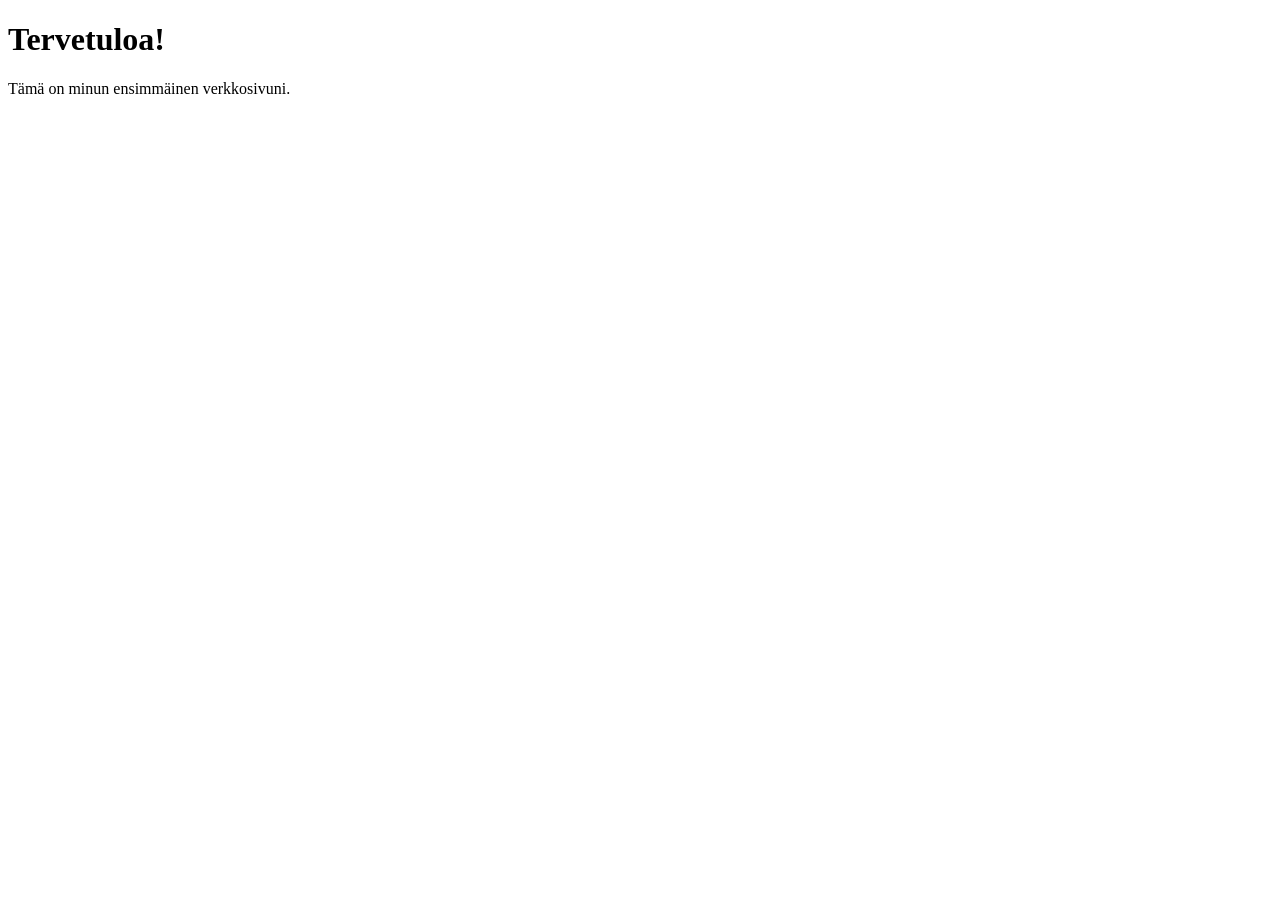
<file: html-harjoitukset/index.html>
<!DOCTYPE html>
<html lang="fi">
<head>
    <meta charset="UTF-8">
    <title>Ensimmäinen sivuni</title>
</head>
<body>
    <h1>Tervetuloa!</h1>
    <p>Tämä on minun ensimmäinen verkkosivuni.</p>
</body>
</html>
</file>
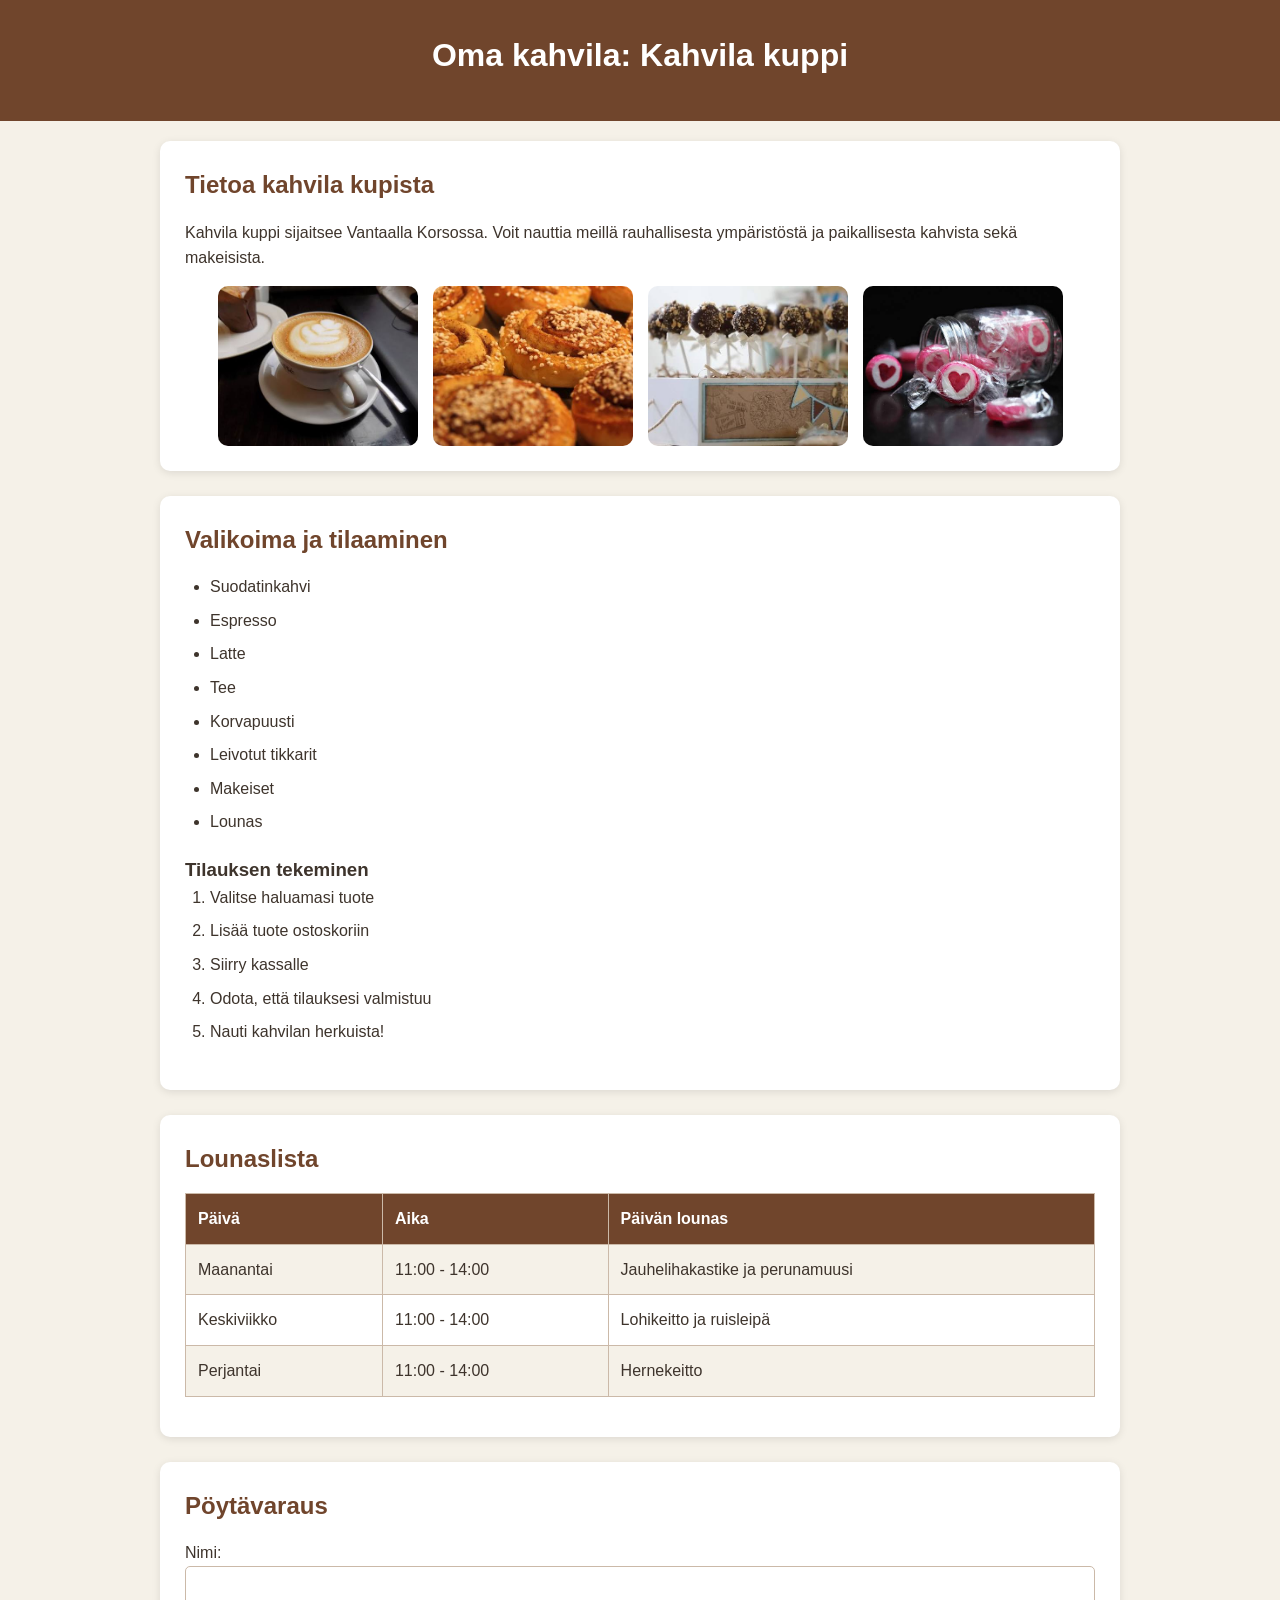
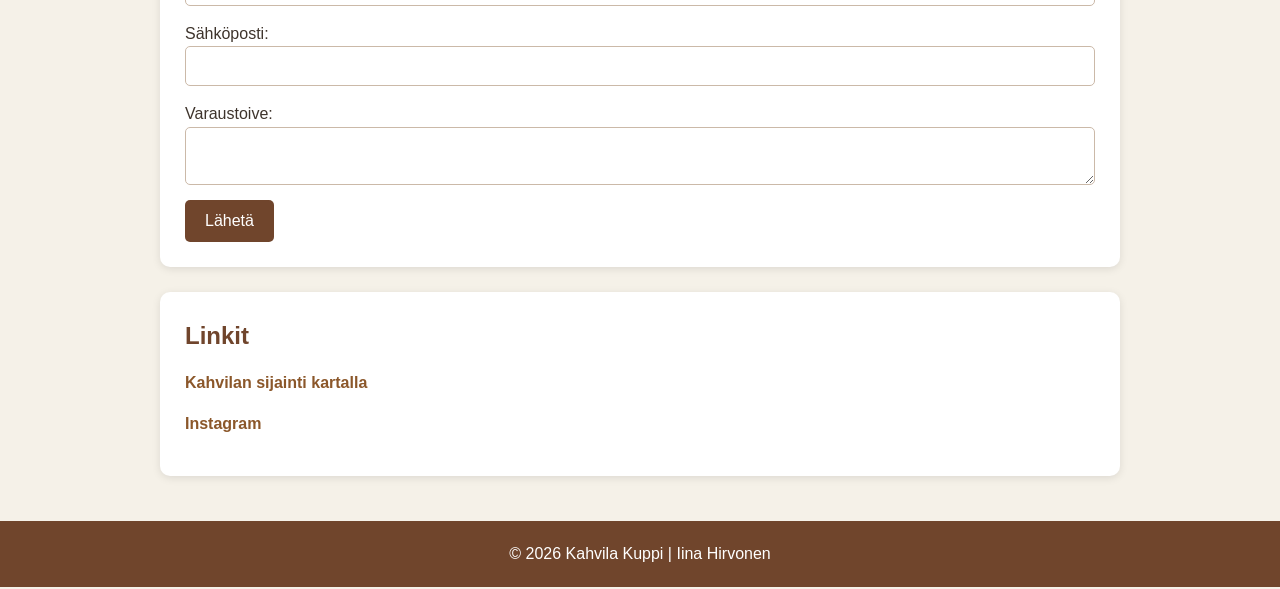
<file: html-harjoitukset/kahvila/index.html>
<!DOCTYPE html>
<html lang="fi">
    <head>
        <meta charset="UTF-8">
        <meta name="viewport" content="width=device-width, initial-scale=1.0">
        <title>Kahvila kuppi</title>
        <link rel="stylesheet" href="tyylit.css">
    </head>
<body>
  <header id="header">
    <h1>Oma kahvila: Kahvila kuppi</h1>
  </header>

  <div class="container">

    <section class="osio">   <!-- osio 1: tietoa ja kuvat -->
      <h2>Tietoa kahvila kupista</h2>
      <p>Kahvila kuppi sijaitsee Vantaalla Korsossa. 
        Voit nauttia meillä rauhallisesta ympäristöstä ja 
        paikallisesta kahvista sekä makeisista.
    </p>
      <div class="kuva-ryhma"> <img src="kuvat/kahvikuppi.jpeg" alt="Kahvikuppi"> 
        <img src="kuvat/pulla.jpeg" alt="Korvapuustit">
        <img src="kuvat/tikkari.jpeg" alt="Leivotut tikkarit"> 
        <img src="kuvat/makeinen.jpeg" alt="Makeiset"> </div>
    </section>

    <section class="osio">   <!-- osio 2: listat -->
      <h2>Valikoima ja tilaaminen</h2>
      <ul class="tiedot-lista"> 
        <li>Suodatinkahvi</li>
        <li>Espresso</li>
        <li>Latte</li>
        <li>Tee</li>
        <li>Korvapuusti</li>
        <li>Leivotut tikkarit</li>
        <li>Makeiset</li>
        <li>Lounas</li>
    </ul>

    <h3>Tilauksen tekeminen</h3>
      <ol class="ohje-lista">
        <li>Valitse haluamasi tuote</li>
        <li>Lisää tuote ostoskoriin</li>
        <li>Siirry kassalle</li>
        <li>Odota, että tilauksesi valmistuu</li>
        <li>Nauti kahvilan herkuista!</li>
      </ol>
    </section>

    <section class="osio">   <!-- osio 3: taulukko -->
      <h2>Lounaslista</h2>
      <table class="aika-taulukko"> 
        <tr>
          <th>Päivä</th>
          <th>Aika</th>
          <th>Päivän lounas</th>
        </tr>
        <tr>
          <td>Maanantai</td>
          <td>11:00 - 14:00</td>
          <td>Jauhelihakastike ja perunamuusi</td>
        </tr>
        <tr>
            <td>Keskiviikko</td>
            <td>11:00 - 14:00</td>
            <td>Lohikeitto ja ruisleipä</td>
        </tr>
        <tr>
            <td>Perjantai</td>
            <td>11:00 - 14:00</td>
            <td>Hernekeitto</td>
        </tr>
      </table>
    </section>

    <section class="osio">	<!-- osio 4: lomake -->
        <h2>Pöytävaraus</h2>

        <form method="post" action="#">
            <label for="nimi">Nimi:</label>
            <input type="text" id="nimi" name="nimi" class="lomake-kentta">

            <label for="sahkoposti">Sähköposti:</label>
            <input type="email" id="sahkoposti" name="sahkoposti" class="lomake-kentta">

            <label for="viesti">Varaustoive:</label>
            <textarea id="viesti" name="viesti" class="lomake-kentta"></textarea>

            <button type="submit" class="nappi">Lähetä</button>
        </form>
    </section>

    <section class="osio">   <!-- osio 5: linkit -->
      <h2>Linkit</h2>
      <p>
          <a class="linkki" href="https://www.google.com/maps/search/?api=1&query=Korso+Vantaa">
              Kahvilan sijainti kartalla
          </a>
      </p>
      <p>
          <a class="linkki" href="https://www.instagram.com/" target="_blank" rel="noopener noreferrer">
              Instagram
          </a>
      </p>
  </section>

  </div>

  <footer id="footer">
      <p>&copy; 2026 Kahvila Kuppi | Iina Hirvonen</p>
  </footer>
</body>
</html>
</file>
<file: html-harjoitukset/kahvila/tyylit.css>
/* VAIHE 1: CSS-nollaus ja taustaväri */
* {
    margin: 0;
    padding: 0;
    box-sizing: border-box;
}
body {
    background-color: #f5f1e8;
}

/*VAIHE 2: Fontit ja tekstien tyylit */
body {
    font-family: Arial, sans-serif;
    line-height: 1.6;
    color: #3e342c;
}
h1 {
    font-size: 32px;
    margin-bottom: 10px;
}
h2 {
    font-size: 24px;
    color: #70452c;
    margin-bottom: 15px;
}
p {
    font-size: 16px;
    margin-bottom: 15px;
}

/* VAIHE 3: Yläosan tyylit */
#header {
    background-color: #70452c;
    color: white;
    text-align: center;
    padding: 30px 20px;
}

/* VAIHE 4: Sisältöalue ja osiot */
.container {
max-width: 1000px;
margin: 0 auto;
padding: 20px;    
}
.osio {
    background-color: white;
    border-radius: 10px;
    padding: 25px;
    margin-bottom: 25px;
    box-shadow: 0 2px 8px rgba(0, 0, 0, 0.1);
}

/* VAIHE 5: Kuvien tyylit */
.kuva-ryhma {
    display: flex;
    gap: 15px;
    flex-wrap: wrap;
    justify-content: center;
}
.kuva-ryhma img {
    width: 200px;
    height: 160px;
    object-fit: cover;
    border-radius: 10px;
}

/* VAIHE 6: Listojen tyylit */
.tiedot-lista,
.ohje-lista {
    padding-left: 25px;
    margin-bottom: 20px;
}
.tiedot-lista li,
.ohje-lista li {
    margin-bottom: 8px;
}

/* VAIHE 7: Taulukon tyylit */
.aika-taulukko {
    width: 100%;
    border-collapse: collapse;
    margin-bottom: 15px;
}
.aika-taulukko th,
.aika-taulukko td {
    border: 1px solid #cbb9a8;
    padding: 12px;
    text-align: left;
}

.aika-taulukko th {
    background-color: #70452c;
    color: white;
}
.aika-taulukko tr:nth-child(even) {
    background-color: #f5f1e8;
}

/* VAIHE 8: Lomakkeiden tyylit */
.lomake-kentta {
    display: block;
    width: 100%;
    padding: 10px;
    margin-bottom: 15px;
    border: 1px solid #cbb9a8;
    border-radius: 5px;
    font-size: 16px;
}
.nappi {
    background-color: #70452c;
    color: white;
    border: none;
    padding: 12px 20px;
    border-radius: 5px;
    cursor: pointer;
    font-size: 16px;
}

/* VAIHE 9: Linkkien tyylit */
.linkki {
    text-decoration: none;
    color: #8b572a;
    font-weight: bold;
}
.linkki:hover {
    color: #50301e;
    text-decoration: underline;
}

/* VAIHE 10: Sivun alaosan tyylit */
#footer {
    background-color: #70452c;
    color: white;
    text-align: center;
    padding: 20px;
}
#footer p {
    margin-bottom: 0;
}

/* VAIHE 11: Responsiivisuus */
@media (max-width: 768px) {
    .container {
        padding: 10px;
    }
    .osio {
        padding: 15px;
    }
    #header h1 {
        font-size: 24px;
    }
    h2 {
        font-size: 20px;
    }
    .kuva-ryhma img {
        width: 100%;
        height: auto;
    }
    .aika-taulukko {
        font-size: 14px;
    }
    .aika-taulukko th,
    .aika-taulukko td {
        padding: 7px;
    }
}
</file>
